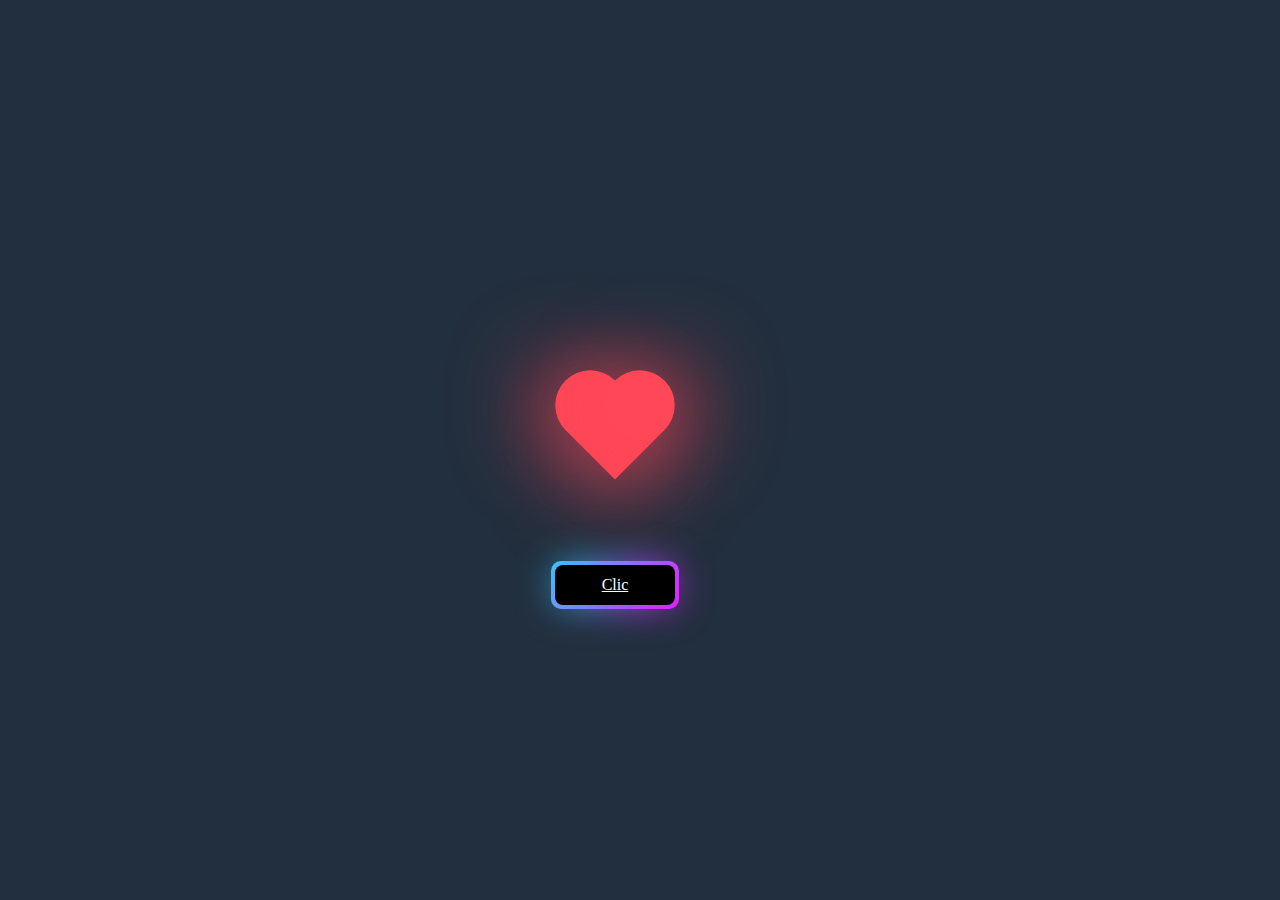
<file: index.html>
<!DOCTYPE html>
<html lang="en">
<head>
    <meta charset="UTF-8">
    <meta name="viewport" content="width=device-width, initial-scale=1.0">
    <link rel="stylesheet" href="style.css">
    <title>EditaGame</title>
</head>
<body>
    <main>
        <div class="heart"></div>
            
            <a href="pagina.html" class="button">Clic</a>
    </main>


</body>
</html>
</file>
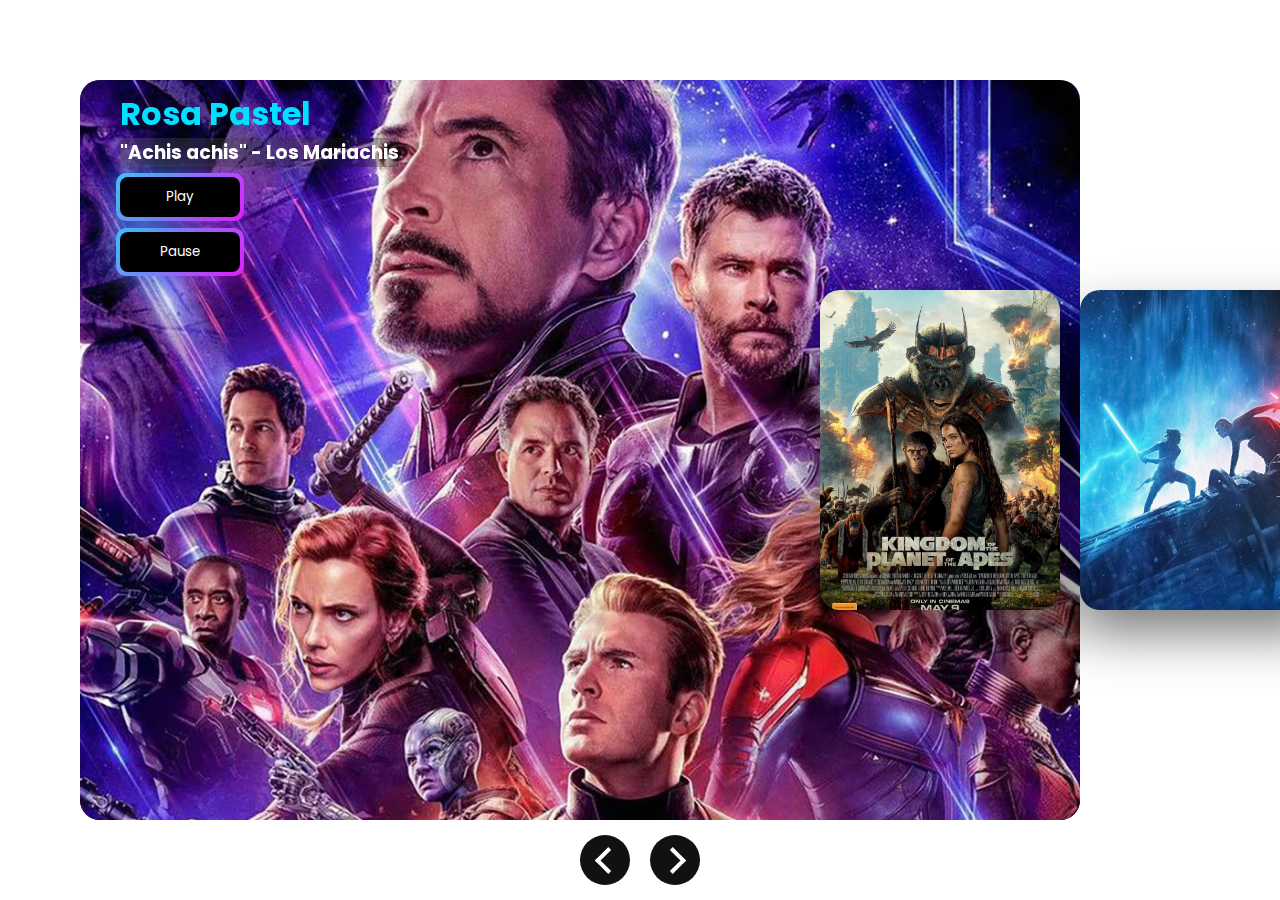
<file: pagina.html>
<!DOCTYPE html>
<html lang="en">

<head>
    <meta charset="UTF-8">
    <meta name="viewport" content="width=device-width, initial-scale=1.0">
    <link rel="stylesheet" href="estilo.css">
    <title>EditGame</title>
</head>

<body>
    <div class="container">
        <div class="slider">
            <div class="slides" style="--img: url('deadpool.jpg')">
                <div class="content">
                    <h2>Secreto De Amor</h2>
                    <h3>"Aveces quiero tirar
                        la toalla .  .  .
                        pero luego con que me seco ? " - Tu Chikistrikis
                    </h3>
                    <div class="play">
                        <button class="reproductor">Play</button>
                        <audio src=""></audio>
                    </div>
                    <div class="stop">
                        <button class="pause">Pause</button>
                        <audio src=""></audio>
                    </div>       
                    
                </div>
            </div>
            <div class="slides" style="--img: url('endgame.jpg')">
                <div class="content">
                    <h2>Rosa Pastel</h2>
                    <h3>
                        "Achis achis" - Los Mariachis
                    </h3>
                    <div class="play2">
                        <button class="reproductor">Play</button>
                    </div>
                    <div class="stop2">
                        <button class="pause">Pause</button>
                    </div> 
                    
                </div>
            </div>
            <div class="slides" style="--img: url('simios.jpg')">
                <div class="content">
                    <h2>Colgado En Tus Manos</h2>
                    <h3>
                        "Matanga" - La Changa
                    </h3>
                    <div class="play4">
                        <button class="reproductor">Play</button>
                    </div>
                    <div class="stop4">
                        <button class="pause">Pause</button>
                    </div> 
                </div>
            </div>
            <div class="slides" style="--img: url('star.jpg')">
                <div class="content">
                    <h2>Tu Carcel</h2>
                    <h3>
                        "¿Eres parte de la resistencia?, No yo soy la resistencia" - El Niño
                    </h3>
                    <div class="play5">
                        <button class="reproductor">Play</button>
                    </div>
                    <div class="stop5">
                        <button class="pause">Pause</button>
                    </div> 
                </div>
            </div>
            <div class="slides" style="--img: url('cars.jpg')">
                <div class="content">
                    <h2>Tu Falta De Querer</h2>
                    <h3>
                        "Un ganador no se cuantos perdedores" - Yo Desayuno Perdedores
                    </h3>
                    <div>
                        <a class="reproductor" href="https://youtu.be/ewAh7laUqLM?si=I3PRaeWJIRBssEY7">Play</a>
                    </div>
                    <div class="stop6">
                        <button class="pause">Pause</button>
                    </div> 
                </div>
            </div>
        </div>
        <div class="buttons">
            <span class="prev"></span>
            <span class="next"></span>
        </div>
    </div>
    <script>
        let next = document.querySelector('.next');
        let prev = document.querySelector('.prev');
        let slider = document.querySelector('.slider');

        next.addEventListener('click', function () {
            let slides = document.querySelectorAll('.slides');
            slider.appendChild(slides[0]);
        })
        prev.addEventListener('click', function () {
            let slides = document.querySelectorAll('.slides');
            slider.prepend(slides[slides.length - 1]);
        })
    </script>


<script src="script.js"></script>


</body>

</html>
</file>
<file: style.css>
* {
    padding: 0;
    margin: 0;
    box-sizing: border-box;
}

body {
    min-height: 100vh;
    display: flex;
    justify-content: center;
    align-items: center;
    background-color: #222f3e;
}

.heart {
    position: relative;
    width: 70px;
    height: 70px;
    background-color: #ff4757;
    transform: rotate(-45deg);
    box-shadow: -10px 10px 90px #ff4757;
    animation: animate .6s linear infinite;
}

@keyframes animate {
    0% {
        transform: rotate(-45deg) scale(1.07);
    }
    80% {
        transform: rotate(-45deg) scale(1.0);
    }
    100% {
        transform: rotate(-45deg) scale(0.8);
    }
}

.heart::before {
    content: '';
    position: absolute;
    top: -50%;
    width: 70px;
    height: 70px;
    background: #ff4757;
    border-radius: 50%;
    box-shadow: -10px -10px 90px #ff4757;
}

.heart::after {
    content: '';
    position: absolute;
    right: -50%;
    width: 70px;
    height: 70px;
    background: #ff4757;
    border-radius: 50%;
    box-shadow: 10px 10px 90px #ff4757;
}

/* From Uiverse.io by gharsh11032000 */ 
.button {
    position: relative;
    width: 120px;
    height: 40px;
    background-color: #000;
    display: -webkit-box;
    display: -ms-flexbox;
    display: flex;
    -webkit-box-align: center;
        -ms-flex-align: center;
            align-items: center;
    color: white;
    -webkit-box-orient: vertical;
    -webkit-box-direction: normal;
        -ms-flex-direction: column;
            flex-direction: column;
    -webkit-box-pack: center;
        -ms-flex-pack: center;
            justify-content: center;
    border: none;
    padding: 12px;
    gap: 12px;
    border-radius: 8px;
    cursor: pointer;
    top: 100px;
    left: -25px;
  }
  
  .button::before {
    content: '';
    position: absolute;
    inset: 0;
    left: -4px;
    top:-1px;
    margin: auto;
    width: 128px;
    height: 48px;
    border-radius: 10px;
    background: linear-gradient(-45deg, #e81cff 0%, #40c9ff 100% );
    z-index: -10;
    pointer-events: none;
    -webkit-transition: all 0.6s cubic-bezier(0.175, 0.885, 0.32, 1.275);
    transition: all 0.6s cubic-bezier(0.175, 0.885, 0.32, 1.275);
  }
  
  .button::after {
    content: "";
    z-index: -1;
    position: absolute;
    inset: 0;
    background: linear-gradient(-45deg, #fc00ff 0%, #00dbde 100% );
    -webkit-transform: translate3d(0, 0, 0) scale(0.95);
            transform: translate3d(0, 0, 0) scale(0.95);
    -webkit-filter: blur(20px);
            filter: blur(20px);
  }
  
  .button:hover::after {
    -webkit-filter: blur(30px);
            filter: blur(30px);
  }
  
  .button:hover::before {
    -webkit-transform: rotate(-180deg);
        -ms-transform: rotate(-180deg);
            transform: rotate(-180deg);
  }
  
  .button:active::before {
    scale: 0.7;
  }
</file>
<file: estilo.css>
@import url('https://fonts.googleapis.com/css?family=Poppins:200;300;400;500;600,700,800,900&display=swap');

* {
    margin: 0;
    padding: 0;
    box-sizing: border-box;
    font-family: 'Poppins', sans-serif;
}

.container {
    position: absolute;
    width: 100vw;
    height: 100vh;
    overflow: hidden;
    display: flex;
    justify-content: center;
    align-items: center;
}

.slider {
    position: absolute;
    inset: 80px 200px 80px 80px;
    background-color: #ccc;
    border-radius: 20px;
}

.slider .slides {
    position: absolute;
    top: 50%;
    transform: translateY(-50%);
    width: 240px;
    height: 320px;
    background: var(--img);
    background-size: cover;
    background-position: center;
    transition: 0.5s;
    border-radius: 20px;
    box-shadow: 0 25px 50px rgba(0,0,0,0.5);
    display: flex;
    justify-content: flex-start;
    align-items: flex-end;
}

.slider .slides:nth-child(1),
.slider .slides:nth-child(2)
{
    position: absolute;
    top: 0;
    left: 0;
    width: 100%;
    height: 100%;
    transform: translateY(0);
    box-shadow: 0 25px 50px rgba(0,0,0,0);
    background-size: cover;
}
.slider .slides:nth-child(3)
{
    left: calc(50% + 240px);
    background-size: cover;
}
.slider .slides:nth-child(4)
{
    left: calc(50% + 500px);
    background-size: cover;
}
.slider .slides:nth-child(5)
{
    left: calc(50% + 760px);
    background-size: cover;
}
.slider .slides:nth-child(6)
{
    left: calc(50% + 1020px);
    background-size: cover;
    opacity: 0;
}

.buttons {
    position: absolute;
    bottom: 15px;
    display: flex;
    gap: 20px;
}

.buttons span 
{
    position: relative;
    width: 50px;
    height: 50px;
    background: #111;
    cursor: pointer;
    display: flex;
    justify-content: center;
    align-items: center;
    border-radius: 50%;
}

.buttons span::before {
    content: '';
    position: absolute;
    width: 15px;
    height: 15px;
    border-top: 4px solid #fff;
    border-left: 4px solid #fff;
    transform: rotate(315deg) translate(2px,2px);
}

.buttons span:nth-child(2)::before {
    transform: rotate(135deg) translate(2px,2px);
}

.buttons span:active {
    opacity: 0.5;
}



.content {
    position: absolute;
    padding: 40px;
    max-width: 600px;
    transition: 0.25s;
    transition-delay: 0s;
    transform: translateY(40px);
    z-index: 10000;
    opacity: 0;
    top: -30px;
}

.content h2
{
    font-size: 2em;
    color: #00e1ff;
}
.content p
{
    color: #00e1ff;
}

.content h3{
    color: #fff;
    background: linear-gradient(-45deg, #00000052 0%, #63636359 100% );
}


.slider .slides:nth-child(1) .content,
.slider .slides:nth-child(2) .content
{
    opacity: 1;
    transform: translateY(0px);
    transition-delay: 0.5s;
}





   


/*responsive*/
@media (max-width: 900px)
{
    .slider {
        position: absolute;
        inset: 40px 40px 200px 40px;
    }

    .slider .slides
    {
        width: 100px;
        height: 100px;
        top: initial;
        bottom: -170px;
        box-shadow: 0 10px 20px rgba(0,0,0,0.25);
    }
    .slider .slides:nth-child(1),
    .slider .slides:nth-child(2)
    {
        top: initial;
        bottom: 0px;
    }
    .slider .slides:nth-child(3)
    {
        left: 0;
    }
    .slider .slides:nth-child(4)
    {
        left: 120px;
    }
    .slider .slides:nth-child(5)
    {
        left: 240px;
    }
    .slider .slides:nth-child(6)
    {
        left: 360px;
    }


}



.reproductor {
    position: relative;
    width: 120px;
    height: 40px;
    background-color: #000;
    display: -webkit-box;
    display: -ms-flexbox;
    display: flex;
    -webkit-box-align: center;
        -ms-flex-align: center;
            align-items: center;
    color: white;
    -webkit-box-orient: vertical;
    -webkit-box-direction: normal;
        -ms-flex-direction: column;
            flex-direction: column;
    -webkit-box-pack: center;
        -ms-flex-pack: center;
            justify-content: center;
    border: none;
    padding: 12px;
    gap: 12px;
    border-radius: 8px;
    cursor: pointer;
    top: 10px;
    left: 0;
  }
  
  .reproductor::before {
    content: '';
    position: absolute;
    inset: 0;
    left: -4px;
    top:-1px;
    margin: auto;
    width: 128px;
    height: 48px;
    border-radius: 10px;
    background: linear-gradient(-45deg, #e81cff 0%, #40c9ff 100% );
    z-index: -10;
    pointer-events: none;
    -webkit-transition: all 0.6s cubic-bezier(0.175, 0.885, 0.32, 1.275);
    transition: all 0.6s cubic-bezier(0.175, 0.885, 0.32, 1.275);
  }
  
  .reproductor::after {
    content: "";
    z-index: -1;
    position: absolute;
    inset: 0;
    background: linear-gradient(-45deg, #fc00ff 0%, #00dbde 100% );
    -webkit-transform: translate3d(0, 0, 0) scale(0.95);
            transform: translate3d(0, 0, 0) scale(0.95);
    -webkit-filter: blur(20px);
            filter: blur(20px);
  }
  
  .reproductor:hover::after {
    -webkit-filter: blur(30px);
            filter: blur(30px);
  }
  
  .reproductor:hover::before {
    -webkit-transform: rotate(-180deg);
        -ms-transform: rotate(-180deg);
            transform: rotate(-180deg);
  }
  
  .reproductor:active::before {
    scale: 0.7;
  }

  
  
  .pause {
    position: relative;
    width: 120px;
    height: 40px;
    background-color: #000;
    display: -webkit-box;
    display: -ms-flexbox;
    display: flex;
    -webkit-box-align: center;
        -ms-flex-align: center;
            align-items: center;
    color: white;
    -webkit-box-orient: vertical;
    -webkit-box-direction: normal;
        -ms-flex-direction: column;
            flex-direction: column;
    -webkit-box-pack: center;
        -ms-flex-pack: center;
            justify-content: center;
    border: none;
    padding: 12px;
    gap: 12px;
    border-radius: 8px;
    cursor: pointer;
    top: 25px;
    left: 0;
  }
  
  .pause::before {
    content: '';
    position: absolute;
    inset: 0;
    left: -4px;
    top:-1px;
    margin: auto;
    width: 128px;
    height: 48px;
    border-radius: 10px;
    background: linear-gradient(-45deg, #e81cff 0%, #40c9ff 100% );
    z-index: -10;
    pointer-events: none;
    -webkit-transition: all 0.6s cubic-bezier(0.175, 0.885, 0.32, 1.275);
    transition: all 0.6s cubic-bezier(0.175, 0.885, 0.32, 1.275);
  }
  
  .pause::after {
    content: "";
    z-index: -1;
    position: absolute;
    inset: 0;
    background: linear-gradient(-45deg, #fc00ff 0%, #00dbde 100% );
    -webkit-transform: translate3d(0, 0, 0) scale(0.95);
            transform: translate3d(0, 0, 0) scale(0.95);
    -webkit-filter: blur(20px);
            filter: blur(20px);
  }
  
  .pause:hover::after {
    -webkit-filter: blur(30px);
            filter: blur(30px);
  }
  
  .pause:hover::before {
    -webkit-transform: rotate(-180deg);
        -ms-transform: rotate(-180deg);
            transform: rotate(-180deg);
  }
  
  .pause:active::before {
    scale: 0.7;
  }
</file>
